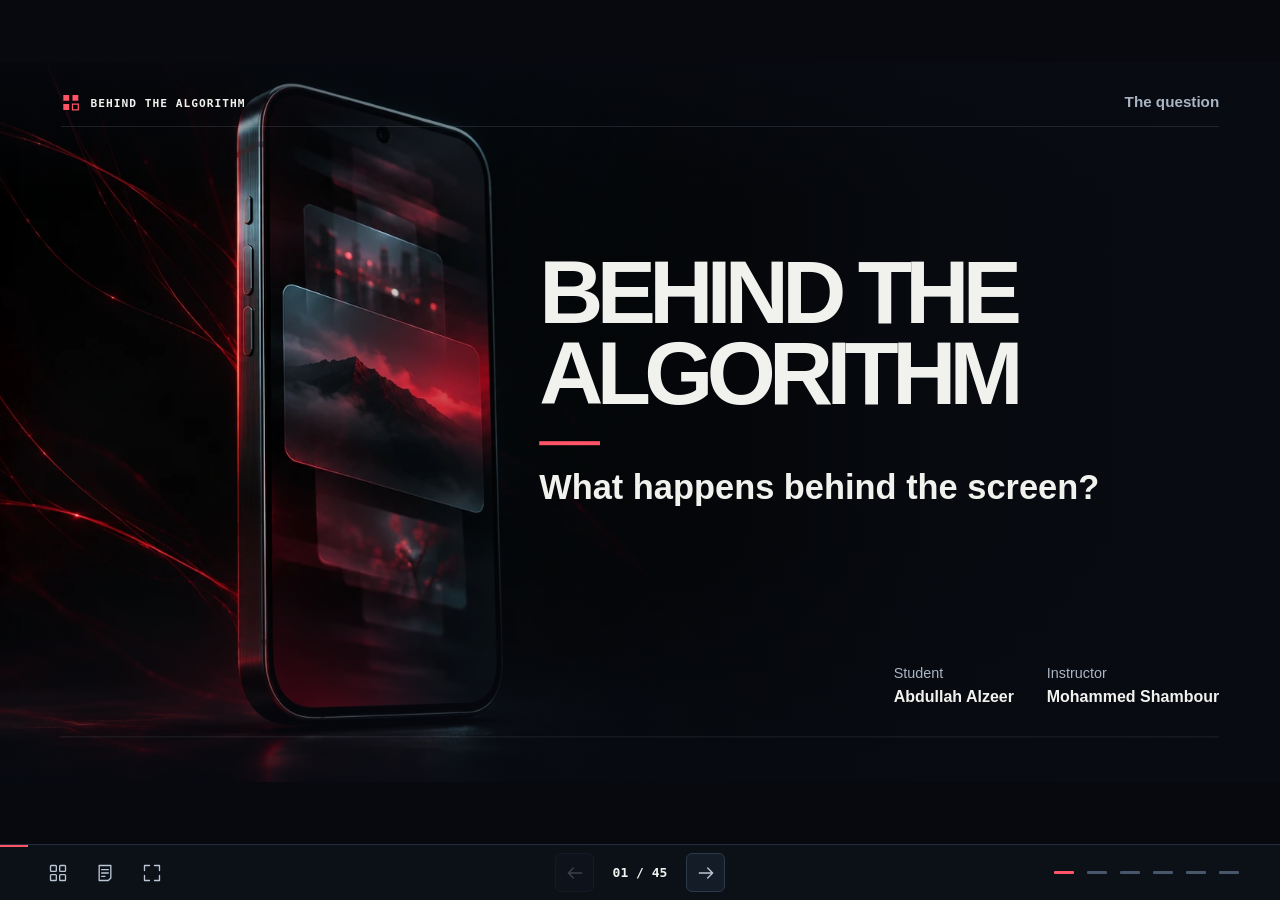
<file: index.html>
<!doctype html>
<html lang="en">
<head>
  <meta charset="utf-8">
  <meta name="viewport" content="width=device-width, initial-scale=1, viewport-fit=cover">
  <meta name="color-scheme" content="dark">
  <meta name="description" content="An interactive presentation on reverse engineering, recommendation systems, and digital privacy">
  <title>Behind the Algorithm | What happens behind the screen?</title>
  <link rel="stylesheet" href="css/main.css">
  <script defer src="js/slides-data.js"></script>
  <script defer src="js/diagrams.js"></script>
  <script defer src="js/demos.js"></script>
  <script defer src="js/review.js"></script>
  <script defer src="js/app.js"></script>
</head>
<body>
  <main id="presentation" aria-label="Presentation">
    <div id="viewport">
      <div id="stage">
        <div id="slide"></div>
        <header class="masthead">
          <button class="wordmark" id="first" type="button" title="First slide" aria-label="First slide">
            <svg width="25" height="25" viewBox="0 0 24 24" aria-hidden="true"><path d="M3 3h7v7H3zm11 0h7v7h-7zM3 14h7v7H3z" fill="currentColor"/><path d="M14 14h7v7h-7z" fill="none" stroke="currentColor" stroke-width="1.5"/></svg>
            <span>BEHIND THE ALGORITHM</span>
          </button>
          <div class="chapter" id="chapter"></div>
        </header>
      </div>
    </div>
    <div class="mobile-demos" id="mobile-demos" aria-label="Demo controls" hidden></div>
    <footer class="toolbar" aria-label="Presentation controls">
      <div class="toolbar-start">
        <button class="control" id="overview-open" type="button" title="Slide overview (O)" aria-label="Show slide overview"><svg viewBox="0 0 24 24" aria-hidden="true"><rect x="3" y="3" width="7" height="7" rx="1"/><rect x="14" y="3" width="7" height="7" rx="1"/><rect x="3" y="14" width="7" height="7" rx="1"/><rect x="14" y="14" width="7" height="7" rx="1"/></svg></button>
        <button class="control" id="notes-open" type="button" title="Speaker notes (N)" aria-label="Speaker notes" aria-pressed="false"><svg viewBox="0 0 24 24" aria-hidden="true"><path d="M5 3h14v15l-3 3H5zM8 8h8M8 12h8M8 16h4"/></svg></button>
        <button class="control" id="fullscreen" type="button" title="Fullscreen (F)" aria-label="Fullscreen" aria-pressed="false"><svg viewBox="0 0 24 24" aria-hidden="true"><path d="M9 3H3v6m12-6h6v6M3 15v6h6m12-6v6h-6"/></svg></button>
      </div>
      <div class="transport">
        <button class="control nav-control" id="previous" type="button" title="Previous slide (←)" aria-label="Previous slide"><svg viewBox="0 0 24 24" aria-hidden="true"><path d="M20 12H4m6-6-6 6 6 6"/></svg></button>
        <span class="counter" id="counter" aria-hidden="true"></span>
        <button class="control nav-control" id="next" type="button" title="Next slide (→)" aria-label="Next slide"><svg viewBox="0 0 24 24" aria-hidden="true"><path d="M4 12h16m-6-6 6 6-6 6"/></svg></button>
      </div>
      <div id="chapter-progress" class="chapter-progress" aria-label="Jump to a chapter"></div>
      <progress id="progress" class="progress" value="1" max="45" aria-label="Presentation progress"></progress>
    </footer>
    <aside id="notes" class="notes" aria-labelledby="notes-heading" hidden>
      <div class="panel-head">
        <h2 id="notes-heading">Speaker notes</h2>
        <button type="button" class="control" id="notes-close" aria-label="Hide speaker notes">×</button>
      </div>
      <p id="notes-copy"></p>
      <button type="button" id="presenter-open" class="panel-button">Open presenter window</button>
    </aside>
    <dialog id="overview" aria-labelledby="overview-heading">
      <div class="panel-head">
        <h2 id="overview-heading">All slides</h2>
        <button class="control" id="overview-close" type="button" aria-label="Close slide overview">×</button>
      </div>
      <div id="overview-list" class="overview-list"></div>
    </dialog>
    <p id="fullscreen-help" class="fullscreen-help" role="status" hidden></p>
    <p id="announce" class="sr-only" aria-live="polite" aria-atomic="true"></p>
    <noscript><p class="noscript">Enable JavaScript to show the slides.</p></noscript>
  </main>
</body>
</html>
</file>
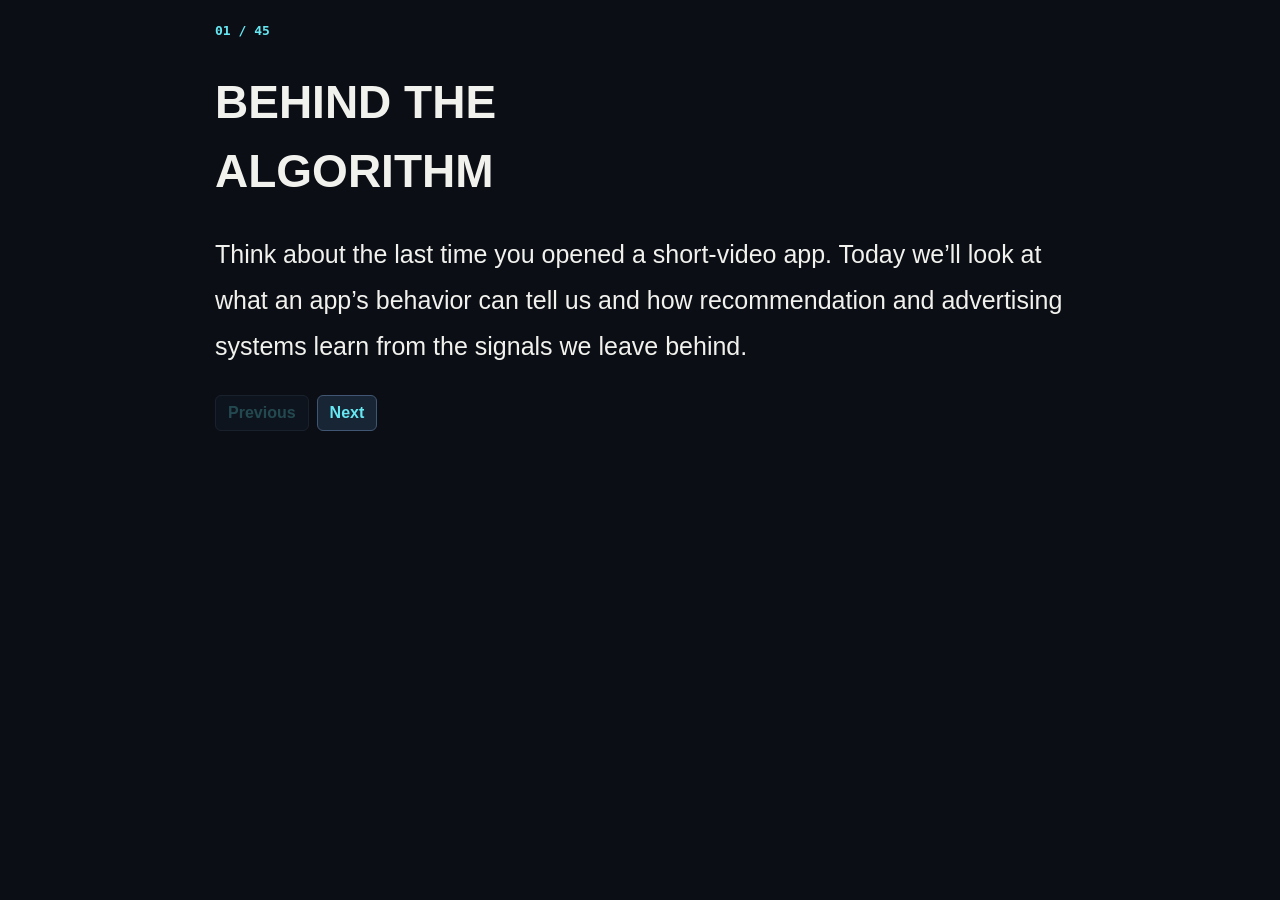
<file: presenter.html>
<!doctype html>
<html lang="en">
<head>
  <meta charset="utf-8">
  <meta name="viewport" content="width=device-width, initial-scale=1">
  <title>Speaker notes | Behind the Algorithm</title>
  <link rel="stylesheet" href="css/main.css">
  <script defer src="js/slides-data.js"></script>
  <script defer src="js/presenter.js"></script>
</head>
<body class="presenter-page">
  <main class="presenter-wrap">
    <div class="counter" id="presenter-counter"></div>
    <h1 id="presenter-title"></h1>
    <p id="presenter-notes"></p>
    <nav class="presenter-transport" aria-label="Slide navigation">
      <button type="button" class="panel-button" id="presenter-prev">Previous</button>
      <button type="button" class="panel-button" id="presenter-next">Next</button>
    </nav>
    <noscript><p>Enable JavaScript to show speaker notes.</p></noscript>
  </main>
</body>
</html>
</file>
<file: css/main.css>
:root {
  color-scheme: dark;
  --paper: #f1f1ee;
  --muted: #aab5c4;
  --dim: #758398;
  --base: #0b0e14;
  --surface: #121823;
  --line: #283445;
  --red: #ff5368;
  --cyan: #66e7f2;
  --sans: Arial, "Helvetica Neue", sans-serif;
  --display: "Arial", "Helvetica Neue", sans-serif;
  --mono: "Cascadia Mono", "SFMono-Regular", Consolas, monospace;
  --toolbar-height: 56px;
}
* { box-sizing: border-box; }
html, body { margin: 0; width: 100%; height: 100%; overflow: hidden; }
body { background: #07090e; color: var(--paper); font: 400 16px/1.5 var(--sans); }
button { font: inherit; color: inherit; cursor: pointer; }
button:focus-visible { outline: 3px solid var(--cyan); outline-offset: 4px; }
button:disabled { opacity: .27; cursor: default; }
[hidden] { display: none !important; }
.sr-only { position: absolute; width: 1px; height: 1px; overflow: hidden; clip-path: inset(50%); white-space: nowrap; }
#presentation { position: relative; width: 100%; height: 100%; background: #07090e; }
#viewport { position: absolute; inset: 0 0 calc(var(--toolbar-height) + env(safe-area-inset-bottom)) 0; overflow: hidden; }
#presentation:fullscreen #viewport { inset: 0; }
#stage {
  --scale: .5;
  position: absolute;
  inset: 50% auto auto 50%;
  width: 1600px;
  height: 900px;
  transform: translate(-50%, -50%) scale(var(--scale));
  isolation: isolate;
  overflow: hidden;
  touch-action: pinch-zoom;
  background: var(--base);
}
#slide, .slide { position: absolute; inset: 0; }
.slide {
  overflow: hidden;
  background:
    radial-gradient(ellipse at 12% 83%, #152131 0, transparent 44%),
    radial-gradient(ellipse at 91% 0%, #24121d 0, transparent 46%),
    var(--base);
}
.slide::before {
  content: "";
  position: absolute;
  inset: 0;
  opacity: .38;
  background:
    linear-gradient(90deg, #27324666 1px, transparent 1px),
    linear-gradient(0deg, #27324666 1px, transparent 1px);
  background-size: 64px 64px;
  mask-image: linear-gradient(115deg, #000, transparent 63%);
  pointer-events: none;
}
.slide::after {
  position: absolute;
  content: "";
  inset: auto 76px 56px;
  border-top: 1px solid #aab5c42c;
  pointer-events: none;
}
.slide .enter { animation: appear .42s cubic-bezier(.2,.65,.22,1) both; }
.slide .visual.enter { animation-delay: .075s; }
@keyframes appear {
  from { opacity: 0; transform: translateY(10px); }
  to { opacity: 1; transform: translateY(0); }
}
.masthead {
  position: absolute;
  inset: 38px 76px auto;
  display: flex;
  align-items: center;
  justify-content: space-between;
  border-bottom: 1px solid #aab5c434;
  padding-bottom: 17px;
  z-index: 3;
}
.wordmark {
  display: inline-flex; align-items: center; gap: 12px; padding: 0;
  font: 650 14px/1 var(--mono); letter-spacing: .09em;
  border: 0; background: none;
}
.wordmark svg { color: var(--red); }
.chapter { color: var(--muted); font-size: 19px; font-weight: 700; line-height: 1.2; }
.copy { position: absolute; z-index: 1; }
.copy h1, .copy h2 { margin: 0; font-weight: 800; line-height: 1.17; letter-spacing: -.028em; }
.copy p { margin: 20px 0 0; font-size: 28px; line-height: 1.45; font-weight: 600; color: var(--cyan); }
.wide .copy { top: 112px; right: 76px; left: 76px; }
.wide .copy h2 { font-size: 64px; }
.wide .copy p { margin-top: 10px; font-size: 24px; }
.visual { position: absolute; z-index: 1; }
.wide .visual { inset: 255px 76px 80px; display: grid; place-items: center; }
.wide .visual > svg, .split .visual > svg, .quote .visual > svg {
  display: block; width: 100%; height: 100%; overflow: visible;
}
.wide[data-scene="engineering"] .visual { top: 280px; }
.quiz .copy, .references .copy { inset: 112px 76px auto; }
.quiz .copy h2, .references .copy h2 { font-size: 58px; }
.quiz .visual { inset: 194px 76px 76px; }
.quiz-sheet { height: 100%; display: grid; grid-template-rows: minmax(0, 1fr) 43px; gap: 10px; }
.quiz-list { display: grid; grid-template-rows: repeat(5, minmax(0, 1fr)); gap: 8px; }
.quiz-question {
  min-width: 0; padding: 9px 14px 10px; background: #101925; border: 1px solid var(--line);
  border-radius: 9px; display: grid; align-content: center; gap: 7px;
}
.quiz-question h3 { display: flex; align-items: baseline; gap: 12px; margin: 0; font-size: 23px; line-height: 1.18; }
.quiz-question h3 span { color: var(--cyan); font: 700 .75em var(--mono); }
.quiz-options { display: grid; grid-template-columns: repeat(4, minmax(0, 1fr)); gap: 8px; }
.quiz-options button {
  display: flex; align-items: center; gap: 10px; padding: 6px 9px; min-height: 48px;
  text-align: left; color: var(--paper); background: #182435; border: 1px solid #3a4f68;
  border-radius: 6px; font-size: 17px; line-height: 1.2;
}
.quiz-options button:hover { border-color: var(--cyan); }
.quiz-letter { color: var(--cyan); font: 700 .85em var(--mono); flex: 0 0 1.25em; }
.quiz-options button[data-result="correct"] { background: #12322a; border-color: #76e6b6; }
.quiz-options button[data-result="incorrect"] { background: #36212c; border-color: #ff8190; }
.quiz-footer { display: flex; align-items: center; gap: 20px; color: var(--muted); }
.quiz-score { color: var(--cyan); font: 700 16px var(--mono); white-space: nowrap; }
.quiz-reset { margin-left: auto; white-space: nowrap; }

.references .copy p { font-size: 23px; margin-top: 10px; }
.references .visual { inset: 235px 76px 95px; }
.reference-grid { display: grid; grid-template-columns: repeat(3, minmax(0, 1fr)); gap: 18px; height: 100%; }
.reference-group { padding: 23px; background: #101925; border: 1px solid var(--line); border-radius: 12px; }
.reference-group h3 { margin: 0 0 16px; font-size: 29px; }
.reference-group ul { list-style: none; padding: 0; margin: 0; }
.reference-group li { padding: 13px 0; border-top: 1px solid var(--line); }
.reference-group li span { display: block; color: var(--muted); font-size: 17px; }
.reference-group a { display: block; color: var(--cyan); font-size: 21px; line-height: 1.35; text-underline-offset: .18em; }
.reference-group a:focus-visible { outline: 2px solid var(--cyan); outline-offset: 4px; }
.split .copy { width: 550px; right: 76px; top: 440px; transform: translateY(-50%); }
.split .copy.enter { animation: split-in .42s cubic-bezier(.2,.65,.22,1) both; }
@keyframes split-in {
  from { opacity: 0; transform: translateY(calc(-50% + 10px)); }
  to { opacity: 1; transform: translateY(-50%); }
}
.split .copy h2 { font-size: 72px; }
.split .visual, .quote .visual { inset: 140px auto 102px 65px; width: 850px; }

.art { position: absolute; inset: 0; overflow: hidden; }
.art img { width: 100%; height: 100%; object-fit: cover; display: block; }
.art::after {
  content: ""; position: absolute; inset: 0;
  background: linear-gradient(270deg, #080b11 1%, #080b11dc 28%, #080b1160 55%, transparent 75%),
    linear-gradient(0deg, #070a11d9, transparent 34%, transparent 81%, #070a11bd);
}
.hero::before, .poster::before { display: none; }
.hero .copy { top: 238px; right: 76px; width: 850px; }
.hero h1, .quote h2 {
  font-family: var(--display);
  font-weight: 900;
  line-height: .91;
  letter-spacing: -.075em;
  font-size: 111px;
  text-align: left;
}
.hero h1::after, .poster h2::after {
  content: ""; display: block; height: 5px; width: 76px; background: var(--red); margin-top: 34px;
}
.hero .copy p { margin-top: 21px; color: var(--paper); font-size: 43px; }
.credits {
  position: absolute; right: 76px; bottom: 95px;
  display: flex; gap: 41px;
  color: var(--muted); font-size: 18px; z-index: 2;
}
.credits span { display: grid; gap: 3px; }
.credits bdi { font: 600 20px/1.2 var(--display); color: var(--paper); }
.poster .copy { top: 304px; right: 76px; width: 735px; }
.poster .copy h2 { font-size: 78px; }
.poster .copy p { font-size: 29px; color: var(--muted); }
.poster[data-scene="reflection"] .copy { display: flex; flex-direction: column-reverse; gap: 18px; }
.poster[data-scene="reflection"] .copy p { margin: 0; }
.quote .copy { top: 287px; right: 76px; width: 690px; }
.quote .copy h2 { font-size: 90px; }
.quote em { color: var(--red); font-style: normal; }
.closing .visual { inset: 106px 76px 78px; }
.closing .copy { inset: 306px 76px auto; text-align: center; }
.closing .copy h2 { font-size: 155px; }
.closing .copy p { margin-top: 0; font-size: 37px; }

.diagram { color: var(--paper); font: 650 24px var(--sans); }
.diagram .mono { font-family: var(--mono); font-weight: 600; font-size: 19px; letter-spacing: .015em; }
.diagram .small { font-size: 18px; }
.diagram .tiny { font-size: 15px; }
.diagram .big { font-size: 32px; font-weight: 800; }
.diagram .node-title { font-size: 25px; font-weight: 750; }
.diagram .display { font: 750 94px var(--mono); letter-spacing: -.065em; }
.diagram .muted { fill: var(--muted); }
.diagram .soft { fill: var(--dim); }
.diagram .cyan { fill: var(--cyan); }
.diagram .red { fill: var(--red); }
.diagram .motion { opacity: .93; }
.diagram .build-piece {
  transform-box: fill-box; transform-origin: center;
  animation: fan-out .8s cubic-bezier(.2,.6,.2,1) backwards;
  animation-delay: var(--delay, 0ms);
}
@keyframes fan-out {
  from { opacity: .12; transform: translate(var(--from-x, 0), var(--from-y, 0)) scale(.75); }
}
.diagram .time-arc { animation: trace-time 1.15s .15s cubic-bezier(.15,.55,.3,1) both; }
.diagram .time-second { animation: highlight-time .65s .65s both; }
@keyframes trace-time { from { stroke-dashoffset: 87; } to { stroke-dashoffset: 0; } }
@keyframes highlight-time { from { opacity: .25; } to { opacity: 1; } }
.diagram .feed-cards { animation: feed-shift 4.8s cubic-bezier(.65,.05,.35,1) infinite; }
@keyframes feed-shift {
  0%, 30% { transform: translateY(0); }
  53%, 87% { transform: translateY(-175px); }
  100% { transform: translateY(-350px); }
}

.demo { width: 100%; height: 100%; display: grid; grid-template-rows: minmax(0, 1fr) 56px; gap: 10px; }
.demo svg { display: block; width: 100%; height: 100%; overflow: visible; }
.demo-controls { display: flex; align-items: center; justify-content: center; gap: 12px; }
.demo-controls [role="group"] { display: flex; align-items: center; gap: 8px; }
.mobile-demos { display: none; }
.demo-controls .separator { height: 30px; width: 1px; background: var(--line); margin: 0 5px; }
.demo-button {
  font-weight: 750; font-size: 20px; line-height: 1;
  background: #131c29; border: 1px solid #364760; border-radius: 7px; padding: 11px 15px 13px;
}
.demo-button:hover { border-color: var(--muted); }
.demo-button[aria-pressed="true"] { color: var(--cyan); border-color: var(--cyan); background: #152e37; }
.demo-button:focus-visible { outline-offset: 3px; }
.ranking-row { transition: transform .52s cubic-bezier(.25,.75,.18,1); }
.interest-bar { transition: width .38s ease-out; }
.query-dot, .query-vector { transition: transform .35s cubic-bezier(.2,.65,.2,1); }
.candidate-dot { animation: candidate-in .45s both; }
@keyframes candidate-in { from { opacity: 0; } }

.toolbar {
  position: absolute; bottom: 0; left: 0; right: 0;
  height: calc(var(--toolbar-height) + env(safe-area-inset-bottom));
  padding: 0 clamp(10px, 3vw, 52px) env(safe-area-inset-bottom);
  display: grid; grid-template-columns: 1fr auto 1fr; align-items: center;
  border-top: 1px solid #232b38; background: #0c1017; z-index: 5;
}
.toolbar-start, .transport, .chapter-progress { display: flex; align-items: center; gap: 8px; }
.toolbar.resting:not(:hover):not(:focus-within) { opacity: 0; }
.chapter-progress { justify-content: flex-end; }
.control {
  display: inline-grid; place-items: center;
  width: 39px; height: 39px; padding: 0; border-radius: 6px;
  border: 1px solid transparent; color: #bbc6d5; background: transparent; font-size: 24px; line-height: 1;
}
.control svg { width: 20px; height: 20px; stroke: currentColor; fill: none; stroke-width: 1.6; stroke-linecap: round; stroke-linejoin: round; }
.control:not(:disabled):hover, .control[aria-pressed="true"] { color: var(--paper); background: #1b2533; border-color: #3b4b62; }
.nav-control { border-color: #2d394b; background: #141c28; }
.counter { min-width: 76px; color: var(--paper); text-align: center; font: 600 13px/1 var(--mono); }
.chapter-jump {
  width: 25px; height: 35px; padding: 0; background: transparent; border: 0;
  display: grid; place-items: center;
}
.chapter-jump::before { content: ""; width: 20px; height: 3px; border-radius: 1px; background: #47566b; }
.chapter-jump:hover::before { background: var(--paper); }
.chapter-jump[aria-current="true"]::before { background: var(--red); }
.progress { appearance: none; position: absolute; inset: 0 0 auto; height: 2px; border: 0; width: 100%; background: transparent; }
.progress::-webkit-progress-bar { background: transparent; }
.progress::-webkit-progress-value { background: var(--red); }
.progress::-moz-progress-bar { background: var(--red); }

.notes, #overview {
  color: var(--paper); background: #121a26; border: 1px solid #40536b; border-radius: 12px;
  box-shadow: 0 20px 80px #000a;
}
.notes {
  position: absolute; z-index: 6; bottom: calc(var(--toolbar-height) + 12px + env(safe-area-inset-bottom));
  left: 14px; width: min(530px, calc(100vw - 28px)); padding: 18px 22px 22px;
  max-height: calc(100dvh - var(--toolbar-height) - 26px); overflow: auto;
}
.panel-head { display: flex; align-items: center; justify-content: space-between; gap: 18px; }
.panel-head h2 { margin: 0; font-size: 23px; }
.notes p { font-size: 17px; line-height: 1.8; margin: 12px 0 16px; }
.panel-button {
  background: #182535; border: 1px solid #415672; padding: 5px 12px; border-radius: 6px;
  color: var(--cyan); font-weight: 700;
}
#overview { width: min(1100px, calc(100vw - 24px)); max-height: 85dvh; padding: 0 20px 20px; }
#overview::backdrop { background: #04060bd4; }
#overview .panel-head { position: sticky; top: 0; padding: 14px 0; background: #121a26; z-index: 1; }
.overview-list { display: grid; grid-template-columns: repeat(auto-fit, minmax(min(100%, 210px), 1fr)); gap: 9px; }
.overview-item {
  text-align: left; background: #171f2d; color: var(--paper); border: 1px solid #36465c;
  border-radius: 7px; padding: 10px 12px; display: grid; gap: 3px; align-content: center; min-height: 75px;
}
.overview-item:hover { border-color: var(--muted); }
.overview-item[aria-current="true"] { border-color: var(--cyan); background: #17303d; }
.overview-item span:first-child { color: var(--dim); font: 600 11px/1 var(--mono); }
.overview-item span:last-child { font-weight: 700; line-height: 1.3; }
.noscript { text-align: center; padding: 24px; }
.fullscreen-help {
  position: absolute; z-index: 7; bottom: calc(var(--toolbar-height) + 14px); left: 14px;
  padding: 10px 14px; background: var(--surface); border: 1px solid var(--line); border-radius: 7px;
}
.presenter-page { min-height: 100dvh; overflow: auto; padding: 24px; background: var(--base); }
.presenter-wrap { max-width: 850px; margin: auto; }
.presenter-wrap h1 { font-size: clamp(24px, 5vw, 46px); margin-bottom: 16px; }
.presenter-wrap p { font-size: clamp(18px, 3.5vw, 25px); line-height: 1.85; }
.presenter-wrap .counter { text-align: left; color: var(--cyan); }
.presenter-transport { display: flex; gap: 8px; margin-top: 24px; }

@media (max-width: 570px) {
  :root { --toolbar-height: 61px; }
  .toolbar { grid-template-columns: 1fr auto 1fr; padding-inline: 6px; }
  .toolbar-start, .transport { gap: 3px; }
  .control { width: 38px; height: 42px; }
  .counter { min-width: 58px; font-size: 12px; }
  .chapter-progress { gap: 2px; }
  .chapter-jump { width: 12px; }
  .chapter-jump::before { width: 9px; }
}
@media (max-width: 350px) { .chapter-progress { visibility: hidden; } }
@media (orientation: portrait) and (max-width: 650px) {
  #presentation:fullscreen.is-review #viewport { bottom: calc(var(--toolbar-height) + env(safe-area-inset-bottom)); }
  .is-review #stage { inset: 0; width: 100%; height: 100%; transform: none; touch-action: pan-y pinch-zoom; }
  .is-review .slide { overflow-y: auto; overscroll-behavior: contain; overflow-anchor: none; scroll-padding-top: 56px; }
  .is-review .slide::after { display: none; }
  .is-review .masthead { inset: 0 0 auto; padding: 12px 16px; background: var(--base); }
  .is-review .masthead .wordmark, .is-review .chapter { font-size: 11px; }
  .is-review .masthead .wordmark svg { width: 19px; height: 19px; }
  .is-review .copy { position: relative; inset: auto; margin: 65px 16px 0; }
  .is-review .copy h2 { font-size: 28px; }
  .is-review .copy p { font-size: 15px; }
  .is-review .visual { position: relative; inset: auto; margin: 16px 16px 25px; }
  .quiz-sheet { height: auto; grid-template-rows: auto auto; }
  .quiz-list { grid-template-rows: none; }
  .quiz-question { padding: 10px; }
  .quiz-question h3 { font-size: 17px; }
  .quiz-options { grid-template-columns: repeat(2, minmax(0, 1fr)); }
  .quiz-options button { font-size: 14px; gap: 5px; }
  .quiz-footer { flex-wrap: wrap; gap: 8px; font-size: 14px; }
  .quiz-score { font-size: 14px; }
  .quiz-reset { min-height: 44px; }
  .reference-grid { grid-template-columns: 1fr; gap: 12px; }
  .reference-group { padding: 16px; }
  .reference-group h3 { font-size: 22px; }
  .reference-group a { font-size: 17px; }
  .has-demo #viewport, #presentation:fullscreen.has-demo #viewport {
    bottom: calc(var(--toolbar-height) + 148px + env(safe-area-inset-bottom));
  }
  .mobile-demos {
    display: flex; flex-wrap: wrap; justify-content: center; align-content: center; gap: 7px;
    --half-room: calc((100% - var(--toolbar-height) - 148px - env(safe-area-inset-bottom)) / 2);
    position: absolute; inset: calc(var(--half-room) + min(28.125vw, var(--half-room)) + 10px) 10px auto;
    min-height: 108px; z-index: 4;
  }
  .mobile-demos .demo-button { font-size: 14px; min-height: 44px; padding: 7px 10px; }
  .has-demo .demo-controls { visibility: hidden; }
}
@media (prefers-reduced-motion: reduce) {
  *, *::before, *::after { animation-duration: .001ms !important; animation-delay: 0ms !important; animation-iteration-count: 1 !important; transition-duration: .001ms !important; }
  .diagram .motion { display: none; }
}
</file>
